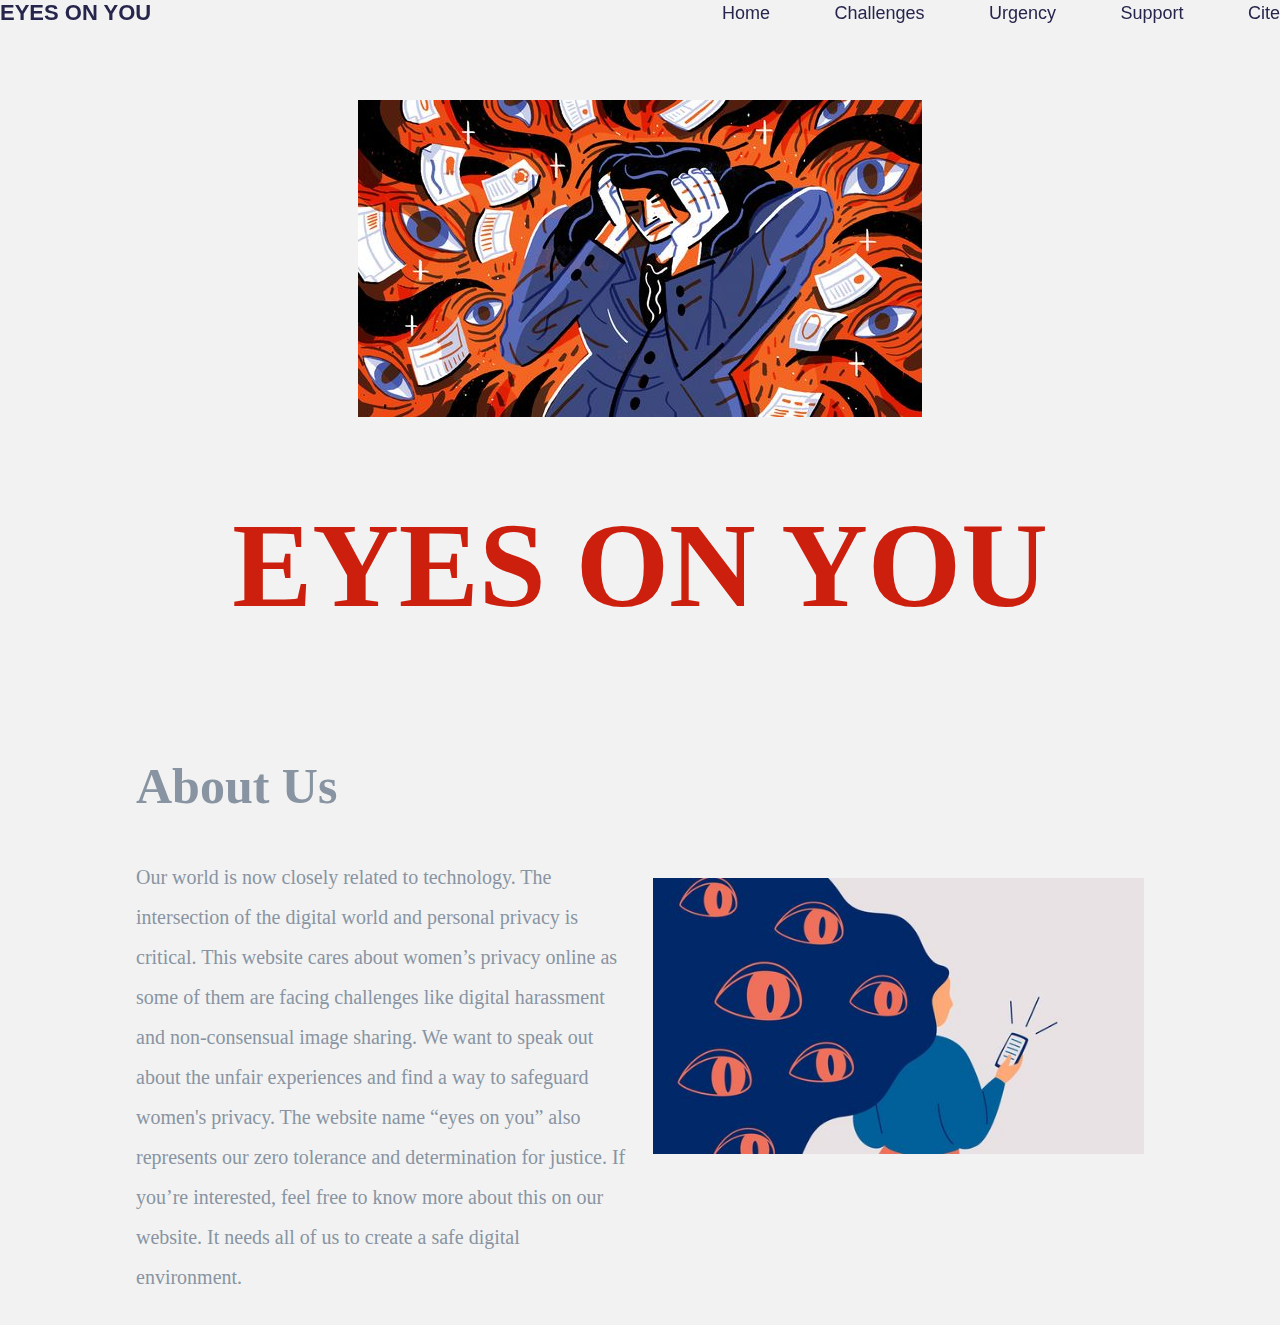
<file: index.html>
<!DOCTYPE html>
<html lang="en" dir="ltr">
<head>
    <meta charset="utf-8">
    <title></title>
    <link rel="stylesheet" type="text/css" href="style.css">
</head>
<body>
    <header class="header">
      <a href="#" class="logo">EYES ON YOU </a>

      <nav class="navbar">
          <a href="index.html">Home</a>
          <a href="Challenges.html">Challenges</a>
          <a href="Urgency.html">Urgency</a>
          <a href="Support.html">Support</a>
          <a href="Cite.html">Cite</a>
      </nav>

    </header>

    <div class="indexColumns1">
             <img src="image1.jpg" alt="Image 1">
            <div>
              <h1>EYES ON YOU </h1>

         </div>
    </div>

    <div class="indexColumns2">
         <div class = "indexleft-column">
              <h2>About Us</h2>
              <p>Our world is now closely related to technology. The intersection of the digital world and personal privacy is critical. This website cares about women’s privacy online as some of them are facing challenges like digital harassment and non-consensual image sharing. We want to speak out about the unfair experiences and find a way to safeguard women's privacy. The website name “eyes on you” also represents our zero tolerance and determination for justice. If you’re interested, feel free to know more about this on our website. It needs all of us to create a safe digital environment.
              </p>
         </div>

         <div class = "indexright-column">
           <img src="image2.jpg" alt="image2">
         </div>
    </div>



  </body>
</html>
</file>
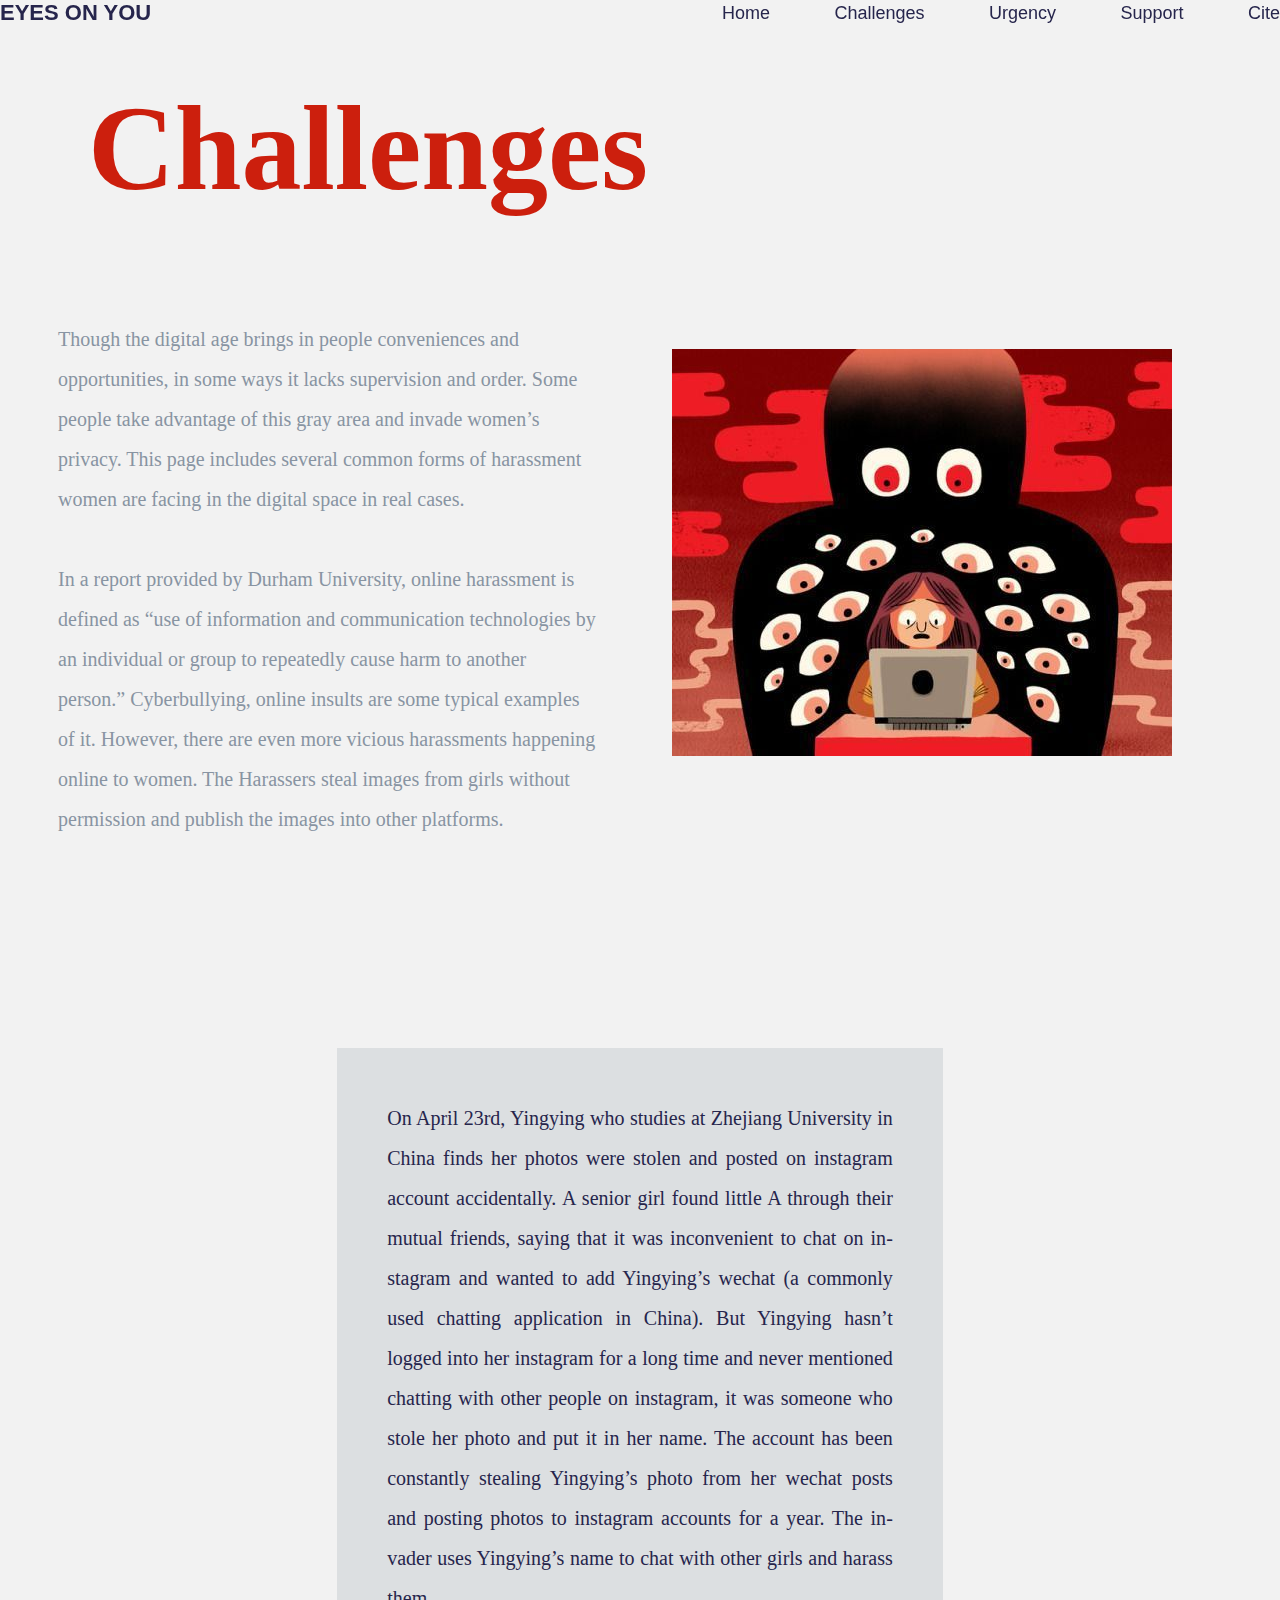
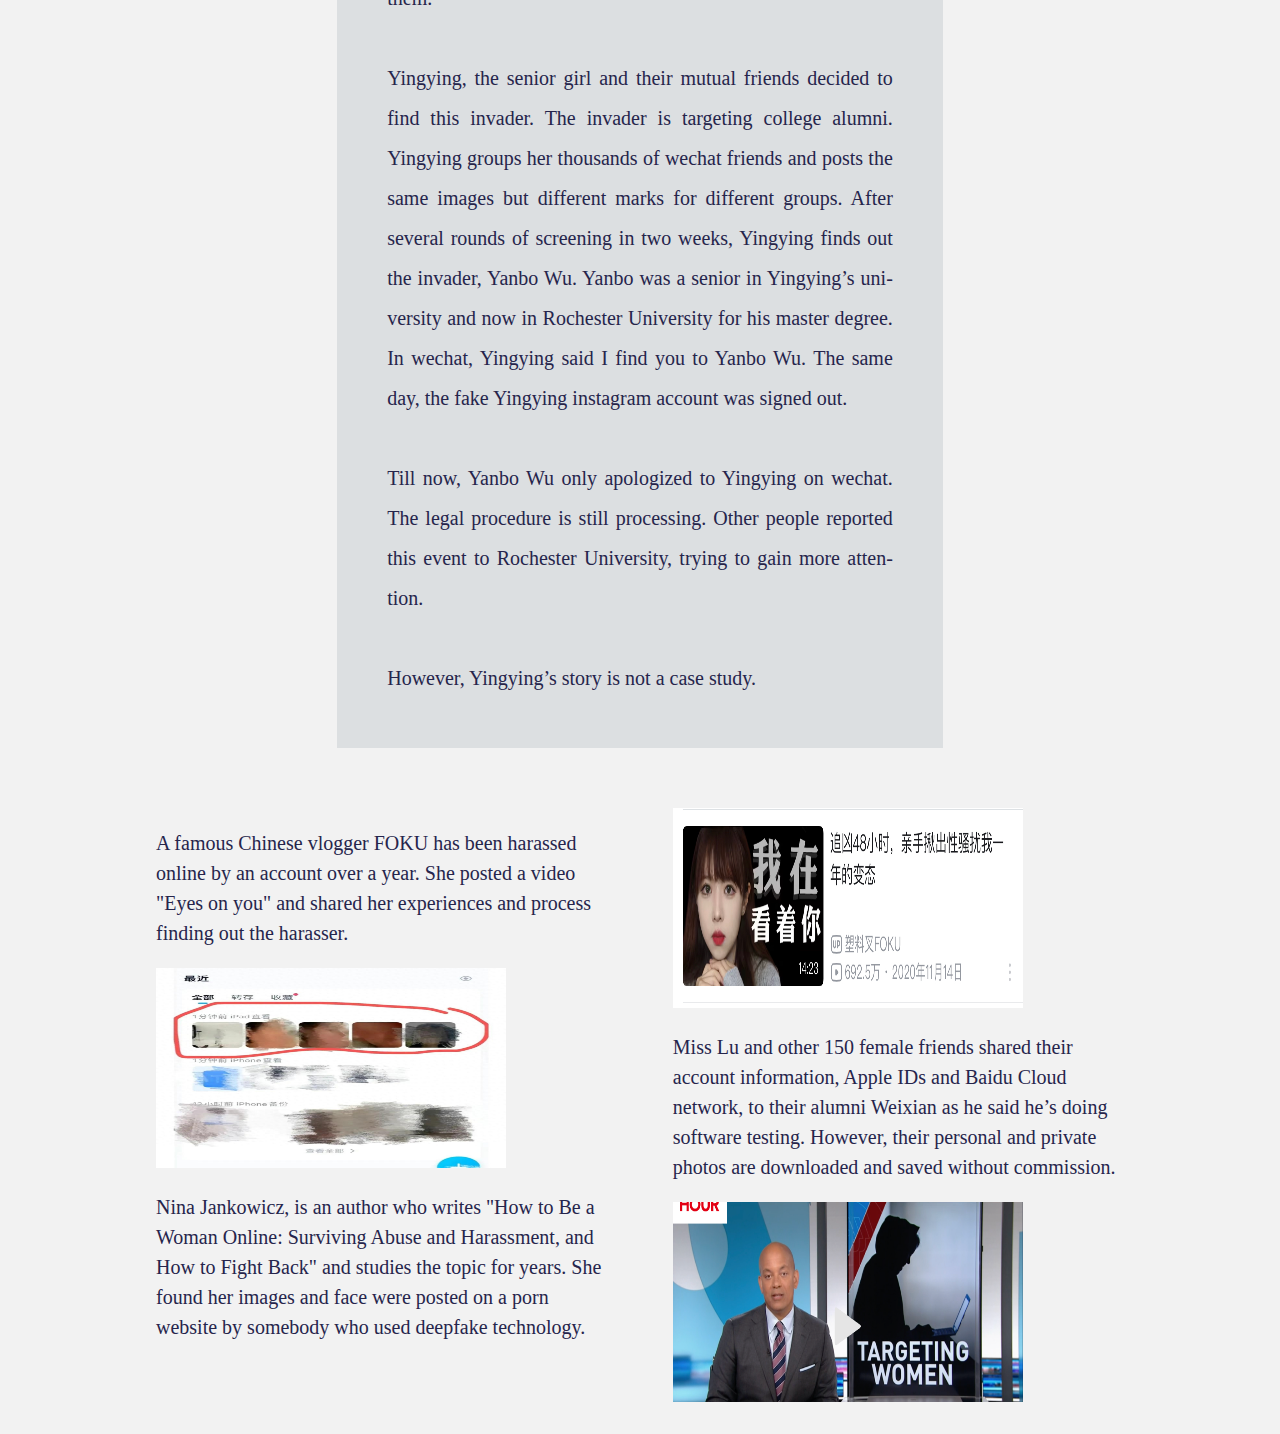
<file: Challenges.html>
<!DOCTYPE html>
<html lang="en" dir="ltr">
<head>
    <meta charset="utf-8">
    <title></title>
    <link rel="stylesheet" type="text/css" href="style.css">
</head>
<body>
    <header class="header">
      <a href="#" class="logo">EYES ON YOU </a>

      <nav class="navbar">
          <a href="index.html">Home</a>
          <a href="Challenges.html">Challenges</a>
          <a href="Urgency.html">Urgency</a>
          <a href="Support.html">Support</a>
          <a href="Cite.html">Cite</a>
      </nav>

    </header>

    <h1 class="ch1">Challenges</h1>

    <div class="challengesColumns1">
          <p>Though the digital age brings in people conveniences and opportunities, in some ways it lacks supervision and order. Some people take advantage of this gray area and invade women’s privacy. This page includes several common forms of harassment women are facing in the digital space in real cases. <br> <br>In a report provided by Durham University, online harassment is defined as “use of information and communication technologies by an individual or group to repeatedly cause harm to another person.” Cyberbullying, online insults are some typical examples of it. However, there are even more vicious harassments happening online to women. The Harassers steal images from girls without permission and publish the images into other platforms.
          </p>
            <div>
              <img src="image3.jpg" alt="image3">

         </div>
    </div>


    <div class="Cp2">On April 23rd, Yingying who studies at Zhejiang University in China finds her photos were stolen and posted on instagram account accidentally. A senior girl found little A through their mutual friends, saying that it was inconvenient to chat on instagram and wanted to add Yingying’s wechat (a commonly used chatting application in China). But Yingying hasn’t logged into her instagram for a long time and never mentioned chatting with other people on instagram, it was someone who stole her photo and put it in her name. The account has been constantly stealing Yingying’s photo from her wechat posts and posting photos to instagram accounts for a year. The invader uses Yingying’s name to chat with other girls and harass them. <br><br>
Yingying, the senior girl and their mutual friends decided to find this invader. The invader is targeting college alumni. Yingying groups her thousands of wechat friends and posts the same images but different marks for different groups. After several rounds of screening in two weeks, Yingying finds out the invader, Yanbo Wu. Yanbo was a senior in Yingying’s university and now in Rochester University for his master degree. In wechat, Yingying said I find you to Yanbo Wu. The same day, the fake Yingying instagram account was signed out. <br><br>
Till now, Yanbo Wu only apologized to Yingying on wechat. The legal procedure is still processing. Other people reported this event to Rochester University, trying to gain more attention. <br><br>
However, Yingying’s story is not a case study.
</div>


<div class="challengesColumns2">
     <div class = "challengesleft-column">
          <p class="Cp3">A famous Chinese vlogger FOKU has been harassed online by an account over a year. She posted a video "Eyes on you" and shared her experiences and process finding out the harasser. </p>

          <a href="https://www.toutiao.com/article/7146806290763956769/?wid=1695585101659">
          <img src="image9.jpg" alt="image9" height=200 width=350
                class="image9">
          </a>

          <p class="Cp5">Nina Jankowicz, is an author who writes "How to Be a Woman Online: Surviving Abuse and Harassment, and How to Fight Back" and studies the topic for years. She found her images and face were posted on a porn website by somebody who used deepfake technology. </p>
     </div>

     <div class = "challengesright-column">
          <a href="https://www.bilibili.com/video/BV1GA411x7W3/?spm_id_from=333.337.search-card.all.click">
          <img src="image8.jpg" alt="image8" height=200 width=350
             class="image8">
          </a>

          <p class="Cp4">Miss Lu and other 150 female friends shared their account information, Apple IDs and Baidu Cloud network, to their alumni Weixian as he said he’s doing software testing. However, their personal and private photos are downloaded and saved without commission.</p>

          <a href="https://www.pbs.org/newshour/show/women-face-new-sexual-harassment-with-deepfake-pornography">
          <img src="image10.jpg" alt="image10" height=200 width=350
                class="image10">
          </a>

     </div>
</div>

  </body>
</html>
</file>
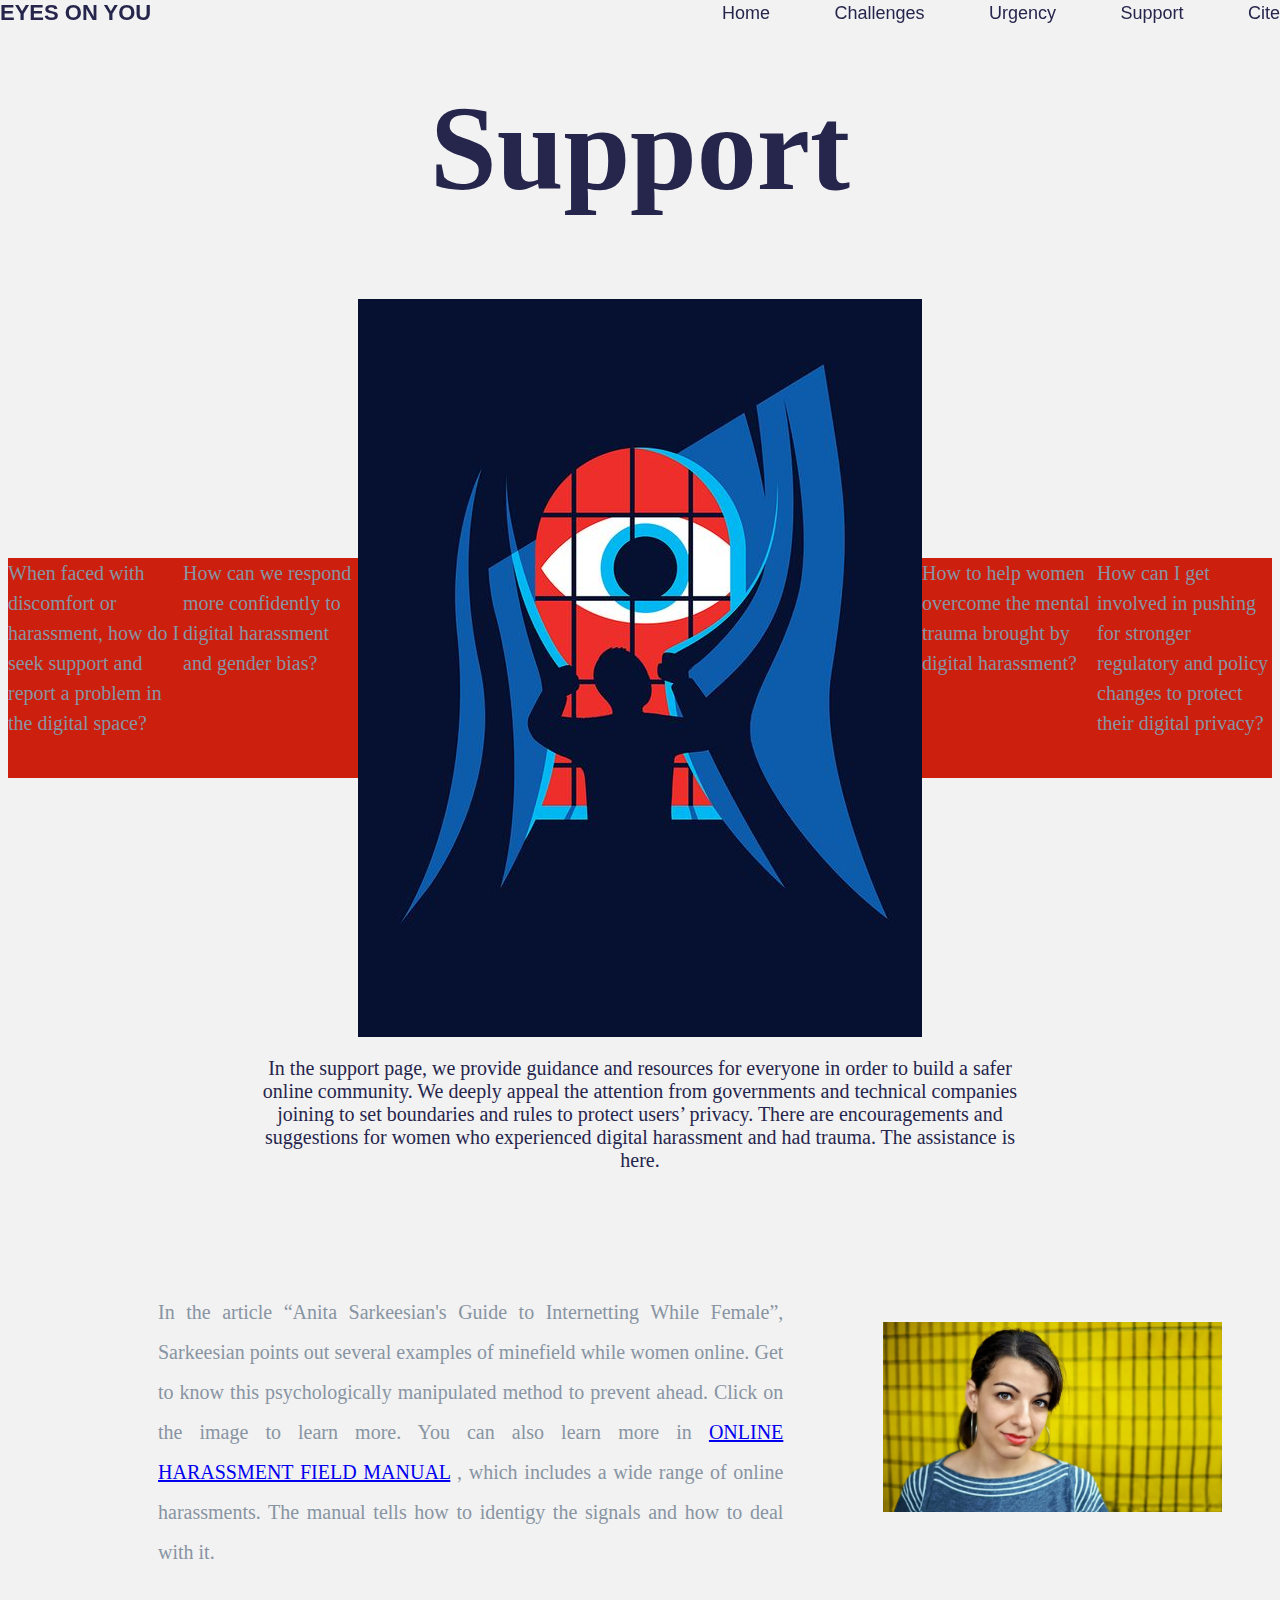
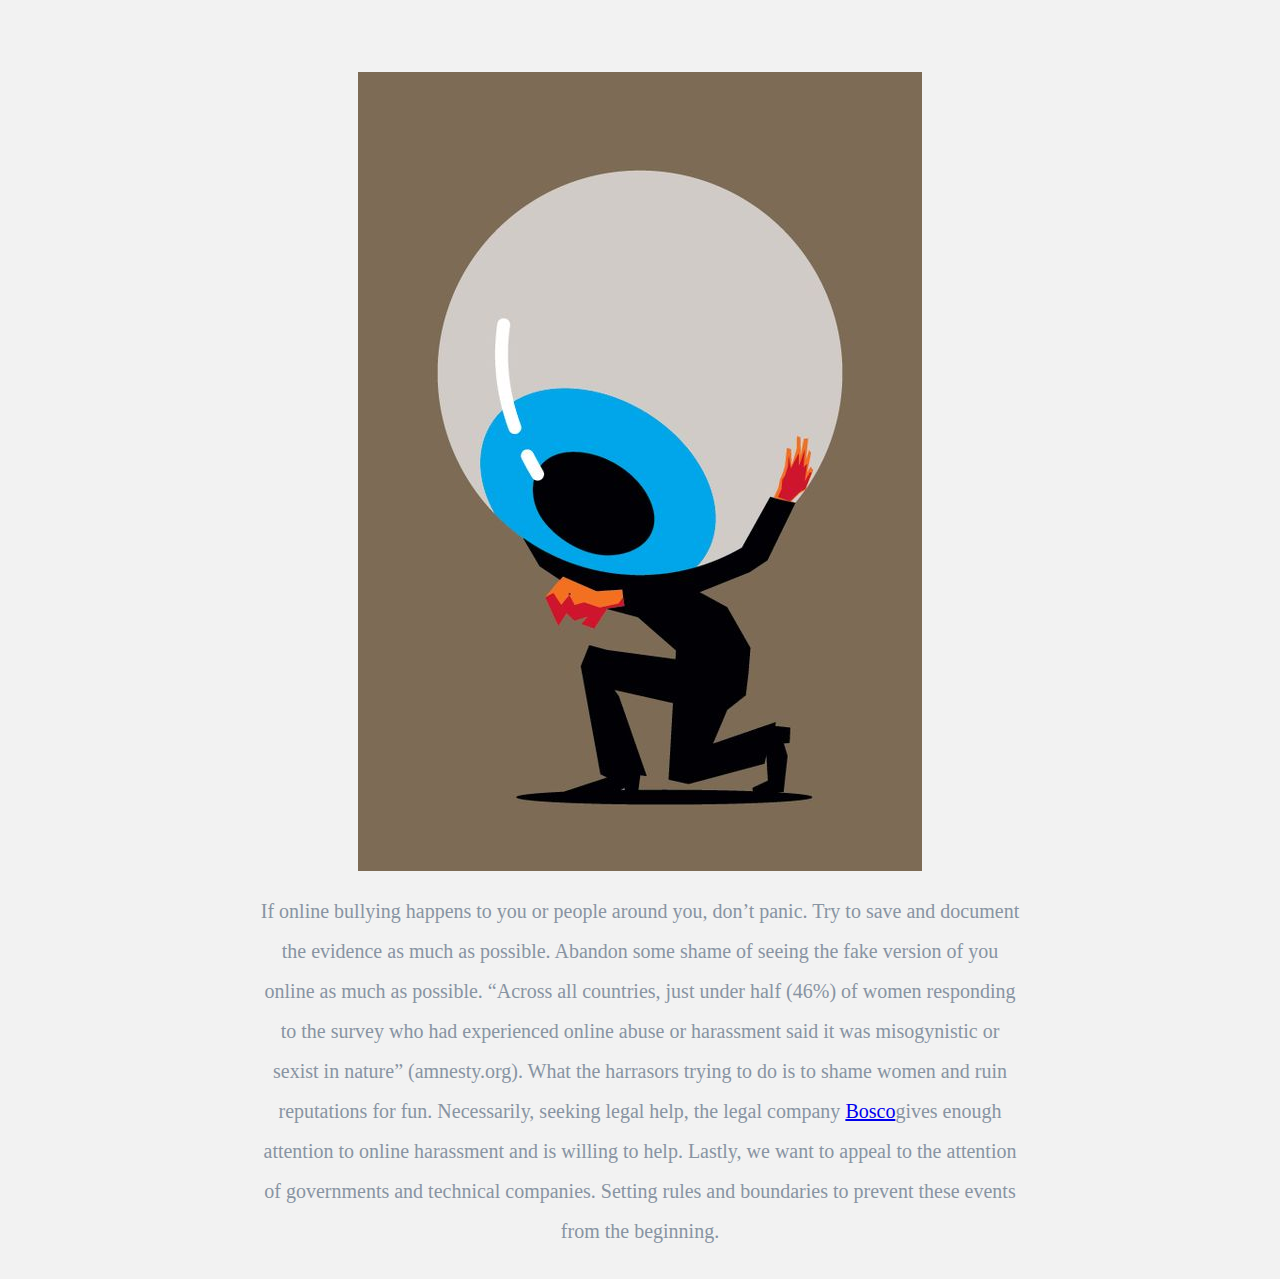
<file: Support.html>
<!DOCTYPE html>
<html lang="en" dir="ltr">
<head>
    <meta charset="utf-8">
    <title></title>
    <link rel="stylesheet" type="text/css" href="style.css">
</head>
<body>
    <header class="header">
      <a href="#" class="logo">EYES ON YOU </a>

      <nav class="navbar">
          <a href="index.html">Home</a>
          <a href="Challenges.html">Challenges</a>
          <a href="Urgency.html">Urgency</a>
          <a href="Support.html">Support</a>
          <a href="Cite.html">Cite</a>
      </nav>

    </header>

    <h1 class=Sh1>Support</h1>


    <div class="supportColumns1">

         <div class="SQ1">When faced with discomfort or harassment, how do I seek support and report a problem in the digital space?
         </div>

         <div class="SQ2">How can we respond more confidently to digital harassment and gender bias?
         </div>

         <img src="image4.jpg" alt="image4" class="image4">

         <div class="SQ3">How to help women overcome the mental trauma brought by digital harassment?
         </div>

         <div class="SQ4">How can I get involved in pushing for stronger regulatory and policy changes to protect their digital privacy?
         </div>

  </div>


    <div class="Sp1container">
    <p>In the support page, we provide guidance and resources for everyone in order to build a safer online community. We deeply appeal the attention from governments and technical companies joining to set boundaries and rules to protect users’ privacy. There are encouragements and suggestions for women who experienced digital harassment and had trauma. The assistance is here.</p>
    </div>

    <div class="supportColumns2">
            <p>In the article “Anita Sarkeesian's Guide to Internetting While Female”, Sarkeesian points out several examples of minefield while women online. Get to know this psychologically manipulated method to prevent ahead. Click on the image to learn more. You can also learn more in <a href="https://onlineharassmentfieldmanual.pen.org/defining-online-harassment-a-glossary-of-terms/">ONLINE HARASSMENT FIELD MANUAL</a>
            , which includes a wide range of online harassments. The manual tells how to identigy the signals and how to deal with it.</p>
            <div>
              <a href="https://www.marieclaire.com/culture/news/a13403/online-harassment-terms-fight-back/">
              <img src="image7.jpg" alt="image7">
              </a>

         </div>
    </div>

    <div class="supportColumns3">
            <img src="image6.jpg" alt="image6">
            <div>
              <p class="Sp3">If online bullying happens to you or people around you, don’t panic. Try to save and document the evidence as much as possible. Abandon some shame of seeing the fake version of you online as much as possible. “Across all countries, just under half (46%) of women responding to the survey who had experienced online abuse or harassment said it was misogynistic or sexist in nature” (amnesty.org). What the harrasors trying to do is to shame women and ruin reputations for fun. Necessarily, seeking legal help, the legal company  <a href="https://www.boscolegal.org/blog/how-to-stop-online-harassment/">Bosco</a>gives enough attention to online harassment and is willing to help. Lastly, we want to appeal to the attention of governments and technical companies. Setting rules and boundaries to prevent these events from the beginning.</p>
         </div>
    </div>


  </body>
</html>
</file>
<file: style.css>
body {
    background-color: #f2f2f2;
    color: #fff;
    font-family: sans-serif;
}

.header{
  position: fixed;
  top: 0;
  left: 0;
  width: 100%;
  display: flex;
  justify-content:space-between;
  align-items:center;
  z-index: 100;
}

.logo {
  font-size: 22px;
  color: #26254c;
  font-weight: 700;
  text-decoration: none;
}

.navbar a {
  font-size: 18px;
  color: #26254c;
  font-weight: 500;
  text-decoration: none;
  text-align: center;
  margin-left: 60px;
  margin-bottom: 20px;
}

.indexColumns1 {
  display: flex;
  justify-content:center;
  align-items:center;
  flex-direction:column;
  margin-top: 100px;
}


.indexColumns1 img {
  justify-content: center;
  align-items:center;
}

.indexColumns1 h1 {
  display: flex;
  color: #cc1f0d;
  font-family: Garamond, serif;
  font-size:120px;
}


.indexColumns2 {
  display: flex;
  margin: 0px 10vw 0px 10vw;
  gap: 2vw;
}

.indexright-column {
  display: flex;
  flex-direction: column;
  align-items: center;
  justify-content: center;
}


.indexleft-column, .indexright-column{
  flex-basis: 50%;
  margin: 0px;
}

.indexColumns2>div>img {
  width: 100%;
}

.indexleft-column h2{
  color: #8894a2;
  font-family: Garamond, serif;
  font-size:50px;
}

.indexleft-column p{
  color: #8894a2;
  font-style:normal;
  font-family: Garamond, serif;
  font-size:20px;
  line-height: 40px;
}

.indexright-colum img{
  align-items:center;
}

.ch1 {
  display:flex;
  color: #cc1f0d;
  font-family: Garamond, serif;
  font-size:120px;
  justify-content: flex-start;
  margin-left: 80px;
}

.challengesColumns1 {
  display: flex;
  justify-content:center;
  margin: 0px 10vw 0px 10vw;
  gap: 2vw;
  flex-basis: 50%;
  margin: 50px;
}

.challengesColumns1, p + div img{
  flex-basis: 50%;
  margin: 50px;
}


.challengesColumns1 p {
  color: #8894a2;
  font-style:normal;
  font-family: Garamond, serif;
  font-size:20px;
  line-height: 40px;
}

.Cp2 {
  background-color: rgba(136, 148, 162, 0.2);
  padding: 50px;
  margin: 0 auto;
  width: 40%;
  color: #26254c;
  font-style: normal;
  font-family: Garamond, serif;
  font-size: 20px;
  line-height: 40px;
  margin-top: 15%;
  text-align: center;
  column-width: 18em;
  text-align: justify;
  hyphens: auto;
}

.challengesColumns2 {
  display: flex;
  justify-content: space-between;
  margin: 0px 10vw 0px 10vw;
  gap: 2vw;
  margin-top: 40px;
}

.challengesleft-column {
  margin-top: 100px;
}

.challengesleft-column, .challengesright-column{
  justify-content: center;
  align-items: center;
  flex-basis: 50%;
  margin: 20px;
}

.challengesColumns2 .Cp3,
.challengesColumns2 .Cp4,
.challengesColumns2 .Cp5 {
  color: #26254c;
  font-style: normal;
  font-family: Garamond, serif;
  font-size: 20px;
  line-height: 30px;
}

.urgencyColumns1 {
  display: flex;
  margin: 0px 5vw 0px 5vw;
  gap: 2vw;
}

.urgencyright-column img {
  align-items: center;
}

.urgencyleft-column, .urgencyright-column{
  justify-content: center;
  align-items: center;
  flex-basis: 50%;
  margin: 20px;
}

.urgencyleft-column h1{
  color: #cc1f0d;
  font-family: Garamond, serif;
  font-size:120px;
}

.urgencyleft-column p{
  color: #8894a2;
  font-size: 20px;
  font-family: Garamond, serif;
  display: flex;
  justify-content: center;
  align-items: center;
}

.png2link {
  display: flex;
  justify-content: center;
  align-items:center;
}

.urgencyColumns2 {
  display: flex;
  justify-content: center;
  align-items:center;
  flex-direction: column;
}

.urgencyColumns2 img {
  max-width: 100%;
  max-height: 300px;
}

.urgencyColumns2 p{
  color: #8894a2;
  font-size:20px;
  font-style:normal;
  font-family: Garamond, serif;
  max-width: 800px;
}

.Sh1 {
  display:flex;
  color: #26254c;
  font-family: Garamond, serif;
  font-size:120px;
  justify-content: center;
  align-items:center;
}

.supportColumns1 {
    display: flex;
    flex-direction: row;
    justify-content:center;
    align-items: center;
}

.supportColumns1 .SQ1,
.supportColumns1 .SQ2,
.supportColumns1 .SQ3,
.supportColumns1 .SQ4 {
  background-color: rgba(204, 31, 13, 1);
  width: 220px;
  height: 220px;
  color: #8894a2;
  font-style: normal;
  font-family: Garamond, serif;
  font-size: 20px;
  line-height: 30px;
}



.Sp1container {
  display: flex;
  justify-content:center;
  align-items:center;
  text-align: center;
  padding-left: 250px;
  padding-right: 250px;
}

.Sp1container p{
  color: #26254c;
  font-style: normal;
  font-family: Garamond, serif;
  font-size: 20px;
}

.supportColumns2 {
  display: flex;
  justify-content: center;
  flex-direction:row;
  margin-top: 80px;
  margin-right: 150px;
  margin-left: 150px;
}

.supportColumns2 p + div a {
  flex-basis: 50%;
  margin: 50px;
}

.supportColumns2 img {
  max-width: 100%;
  max-height: 100%;
}

.supportColumns2 p{
  color: #8894a2;
  font-style: normal;
  font-family: Garamond, serif;
  font-size: 20px;
  line-height: 40px;
  text-align:justify;
}

.supportColumns3{
  display:flex;
  justify-content:center;
  align-items: center;
  flex-direction: column;
  margin-top: 80px;
}

.supportColumns3 p{
  color: #8894a2;
  font-style: normal;
  font-family: Garamond, serif;
  font-size: 20px;
  line-height: 40px;
  text-align: center;
  padding-left: 250px;
  padding-right: 250px;
}

.Wh1 {
  display: flex;
  justify-content:center;
  align-items: center;
  color: #cc1f0d;
  font-family: Garamond, serif;
  font-size:120px;
}

.CIP {
  display:flex;
  align-items: center;
  flex-direction: column;
  color: #8894a2;
  font-style:normal;
  font-family: Garamond, serif;
  font-size:20px;
  line-height: 40px;
}
</file>
